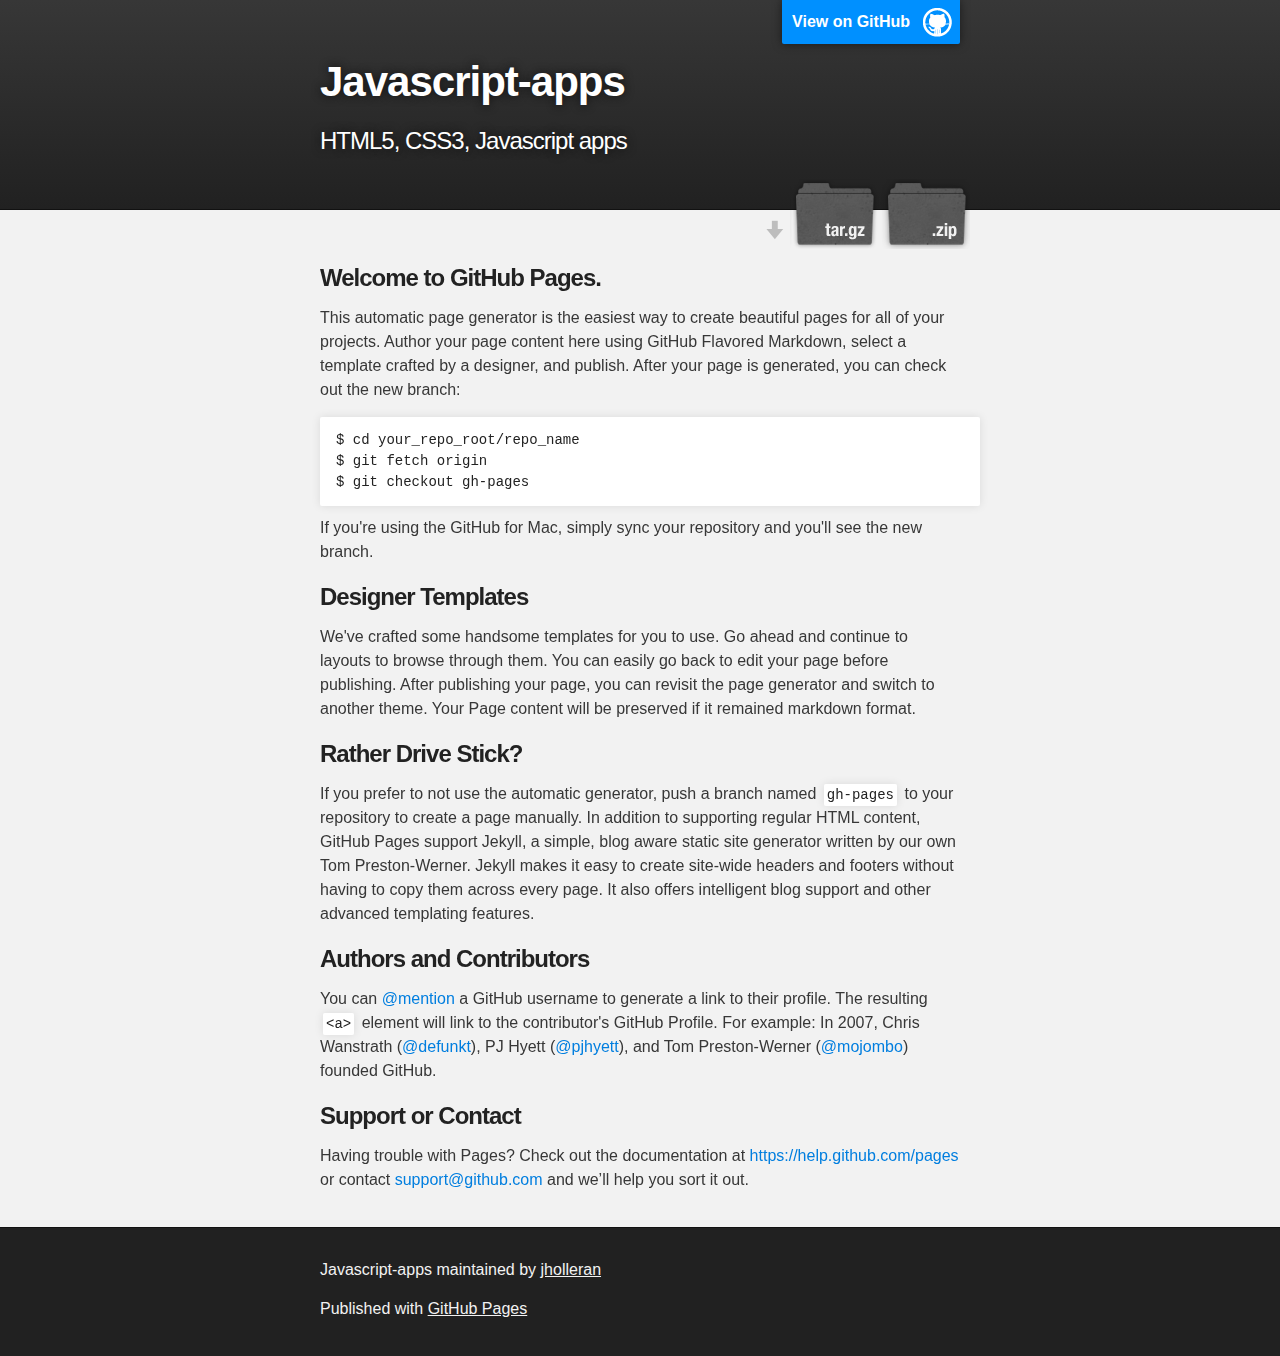
<file: index.html>
<!DOCTYPE html>
<html>

  <head>
    <meta charset='utf-8'>
    <meta http-equiv="X-UA-Compatible" content="chrome=1">
    <meta name="description" content="Javascript-apps : HTML5, CSS3, Javascript apps">

    <link rel="stylesheet" type="text/css" media="screen" href="stylesheets/stylesheet.css">

    <title>Javascript-apps</title>
  </head>

  <body>

    <!-- HEADER -->
    <div id="header_wrap" class="outer">
        <header class="inner">
          <a id="forkme_banner" href="https://github.com/jholleran/javascript-apps">View on GitHub</a>

          <h1 id="project_title">Javascript-apps</h1>
          <h2 id="project_tagline">HTML5, CSS3, Javascript apps</h2>

            <section id="downloads">
              <a class="zip_download_link" href="https://github.com/jholleran/javascript-apps/zipball/master">Download this project as a .zip file</a>
              <a class="tar_download_link" href="https://github.com/jholleran/javascript-apps/tarball/master">Download this project as a tar.gz file</a>
            </section>
        </header>
    </div>

    <!-- MAIN CONTENT -->
    <div id="main_content_wrap" class="outer">
      <section id="main_content" class="inner">
        <h3>
<a id="welcome-to-github-pages" class="anchor" href="#welcome-to-github-pages" aria-hidden="true"><span class="octicon octicon-link"></span></a>Welcome to GitHub Pages.</h3>

<p>This automatic page generator is the easiest way to create beautiful pages for all of your projects. Author your page content here using GitHub Flavored Markdown, select a template crafted by a designer, and publish. After your page is generated, you can check out the new branch:</p>

<pre><code>$ cd your_repo_root/repo_name
$ git fetch origin
$ git checkout gh-pages
</code></pre>

<p>If you're using the GitHub for Mac, simply sync your repository and you'll see the new branch.</p>

<h3>
<a id="designer-templates" class="anchor" href="#designer-templates" aria-hidden="true"><span class="octicon octicon-link"></span></a>Designer Templates</h3>

<p>We've crafted some handsome templates for you to use. Go ahead and continue to layouts to browse through them. You can easily go back to edit your page before publishing. After publishing your page, you can revisit the page generator and switch to another theme. Your Page content will be preserved if it remained markdown format.</p>

<h3>
<a id="rather-drive-stick" class="anchor" href="#rather-drive-stick" aria-hidden="true"><span class="octicon octicon-link"></span></a>Rather Drive Stick?</h3>

<p>If you prefer to not use the automatic generator, push a branch named <code>gh-pages</code> to your repository to create a page manually. In addition to supporting regular HTML content, GitHub Pages support Jekyll, a simple, blog aware static site generator written by our own Tom Preston-Werner. Jekyll makes it easy to create site-wide headers and footers without having to copy them across every page. It also offers intelligent blog support and other advanced templating features.</p>

<h3>
<a id="authors-and-contributors" class="anchor" href="#authors-and-contributors" aria-hidden="true"><span class="octicon octicon-link"></span></a>Authors and Contributors</h3>

<p>You can <a href="https://github.com/blog/821" class="user-mention">@mention</a> a GitHub username to generate a link to their profile. The resulting <code>&lt;a&gt;</code> element will link to the contributor's GitHub Profile. For example: In 2007, Chris Wanstrath (<a href="https://github.com/defunkt" class="user-mention">@defunkt</a>), PJ Hyett (<a href="https://github.com/pjhyett" class="user-mention">@pjhyett</a>), and Tom Preston-Werner (<a href="https://github.com/mojombo" class="user-mention">@mojombo</a>) founded GitHub.</p>

<h3>
<a id="support-or-contact" class="anchor" href="#support-or-contact" aria-hidden="true"><span class="octicon octicon-link"></span></a>Support or Contact</h3>

<p>Having trouble with Pages? Check out the documentation at <a href="https://help.github.com/pages">https://help.github.com/pages</a> or contact <a href="mailto:support@github.com">support@github.com</a> and we’ll help you sort it out.</p>
      </section>
    </div>

    <!-- FOOTER  -->
    <div id="footer_wrap" class="outer">
      <footer class="inner">
        <p class="copyright">Javascript-apps maintained by <a href="https://github.com/jholleran">jholleran</a></p>
        <p>Published with <a href="http://pages.github.com">GitHub Pages</a></p>
      </footer>
    </div>

    

  </body>
</html>
</file>
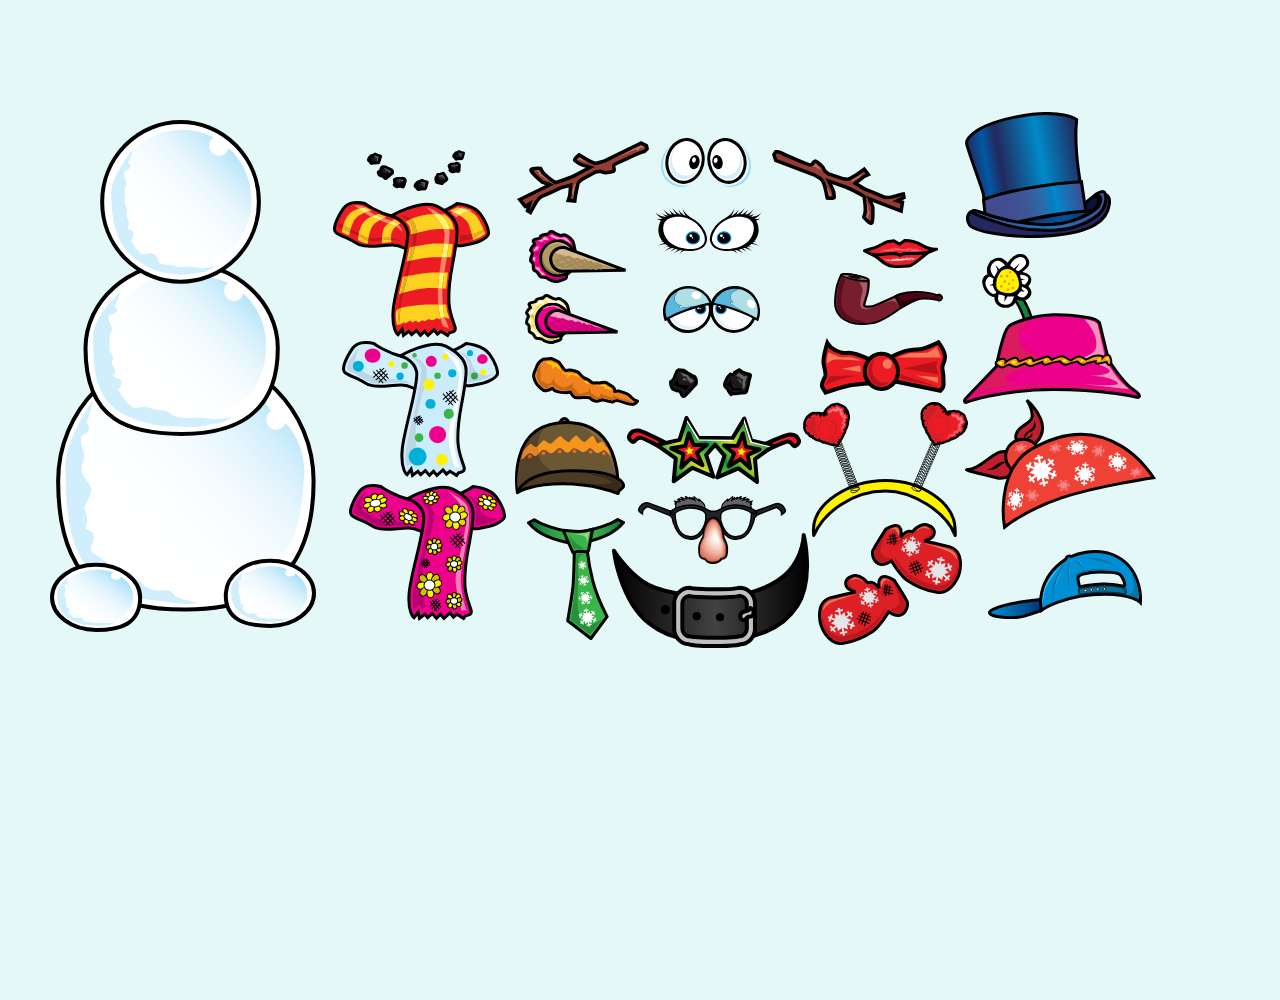
<file: apps/snowman/index.html>
<!DOCTYPE html>
<html lang="en">
	<head>
		<meta charset="utf-8" />
		<title>Snowman</title>
		<link rel="stylesheet" href="style.css" />
		<meta name="viewport" content="width=1200"/>
		<meta name="apple-mobile-web-app-capable" content="yes"/>
	</head>
	<body>
		<img draggable="true" id="snowman" src="images/body.svg" alt="snowman" style="position: absolute; left: 50px; top: 120px; z-index: 5;">
		<img draggable="true" id="mouth03" src="images/mouth03.svg" alt="mouth03" style="position: absolute; left: 367px; top: 150px; z-index: 5;">
		<img draggable="true" id="neck01" src="images/neck05.svg" alt="neck01" style="position: absolute; left: 333px; top: 201px; z-index: 5;">
		<img draggable="true" id="neck02" src="images/neck02.svg" alt="neck02" style="position: absolute; left: 342px; top: 341px; z-index: 5;">
		<img draggable="true" id="neck03" src="images/neck03.svg" alt="neck03" style="position: absolute; left: 349px; top: 484px; z-index: 5;">
		<img draggable="true" id="head03" src="images/head03.svg" alt="head03" style="position: absolute; left: 515px; top: 417px; z-index: 5;">
		<img draggable="true" id="nose03" src="images/nose03.svg" alt="nose03" style="position: absolute; left: 525px; top: 294px; z-index: 5;">
		<img draggable="true" id="hand_left01" src="images/hand_left01.svg" alt="hand_left01" style="position: absolute; left: 517px; top: 141px; z-index: 5;">
		<img draggable="true" id="hand_right01" src="images/hand_right01.svg" alt="hand_right01" style="position: absolute; left: 772px; top: 150px; z-index: 5;">
		<img draggable="true" id="eyes03" src="images/eyes03.svg" alt="eyes03" style="position: absolute; left: 661px; top: 138px; z-index: 5;">
		<img draggable="true" id="nose01" src="images/nose01.svg" alt="nose01" style="position: absolute; left: 532px; top: 357px; z-index: 5;">
		<img draggable="true" id="head06" src="images/head06.svg" alt="head06" style="position: absolute; left: 965px; top: 112px; z-index: 5;">
		<img draggable="true" id="head05" src="images/head05.svg" alt="head05" style="position: absolute; left: 963px; top: 254px; z-index: 5;">
		<img draggable="true" id="neck04" src="images/neck04.svg" alt="neck04" style="position: absolute; left: 527px; top: 518px; z-index: 5;">
		<img draggable="true" id="eyes01" src="images/eyes01.svg" alt="eyes01" style="position: absolute; left: 669px; top: 368px; z-index: 5;">
		<img draggable="true" id="eyes02" src="images/eyes02.svg" alt="eyes02" style="position: absolute; left: 663px; top: 286px; z-index: 5;">
		<img draggable="true" id="eyes04" src="images/eyes04.svg" alt="eyes04" style="position: absolute; left: 655px; top: 208px; z-index: 5;">
		<img draggable="true" id="head01" src="images/head01.svg" alt="head01" style="position: absolute; left: 803px; top: 402px; z-index: 5;">
		<img draggable="true" id="head02" src="images/head02.svg" alt="head02" style="position: absolute; left: 965px; top: 399px; z-index: 5;">
		<img draggable="true" id="head04" src="images/head04.svg" alt="head04" style="position: absolute; left: 988px; top: 550px; z-index: 5;">
		<img draggable="true" id="hand_right02" src="images/hand_right02.svg" alt="hand_right02" style="position: absolute; left: 871px; top: 523px; z-index: 5;">
		<img draggable="true" id="neck05" src="images/neck01.svg" alt="neck05" style="position: absolute; left: 820px; top: 338px; z-index: 5;">
		<img draggable="true" id="mouth01" src="images/mouth01.svg" alt="mouth01" style="position: absolute; left: 834px; top: 273px; z-index: 5;">
		<img draggable="true" id="mouth02" src="images/mouth02.svg" alt="mouth02" style="position: absolute; left: 863px; top: 239px; z-index: 5;">
		<img draggable="true" id="hand_left02" src="images/hand_left02.svg" alt="hand_left02" style="position: absolute; left: 818px; top: 574px; z-index: 5;">
		<img draggable="true" id="eyes06" src="images/eyes06.svg" alt="eyes06" style="position: absolute; left: 627px; top: 416px; z-index: 5;">
		<img draggable="true" id="eyes05" src="images/eyes05.svg" alt="eyes05" style="position: absolute; left: 638px; top: 496px; z-index: 5;">
		<img draggable="true" id="belt" src="images/belt.svg" alt="belt" style="position: absolute; left: 612px; top: 533px; z-index: 5;">
		<img draggable="true" id="nose02" src="images/nose02.svg" alt="nose02" style="position: absolute; left: 529px; top: 230px; z-index: 5;">
		<script src="script.js"></script>
	</body>
</html>
</file>
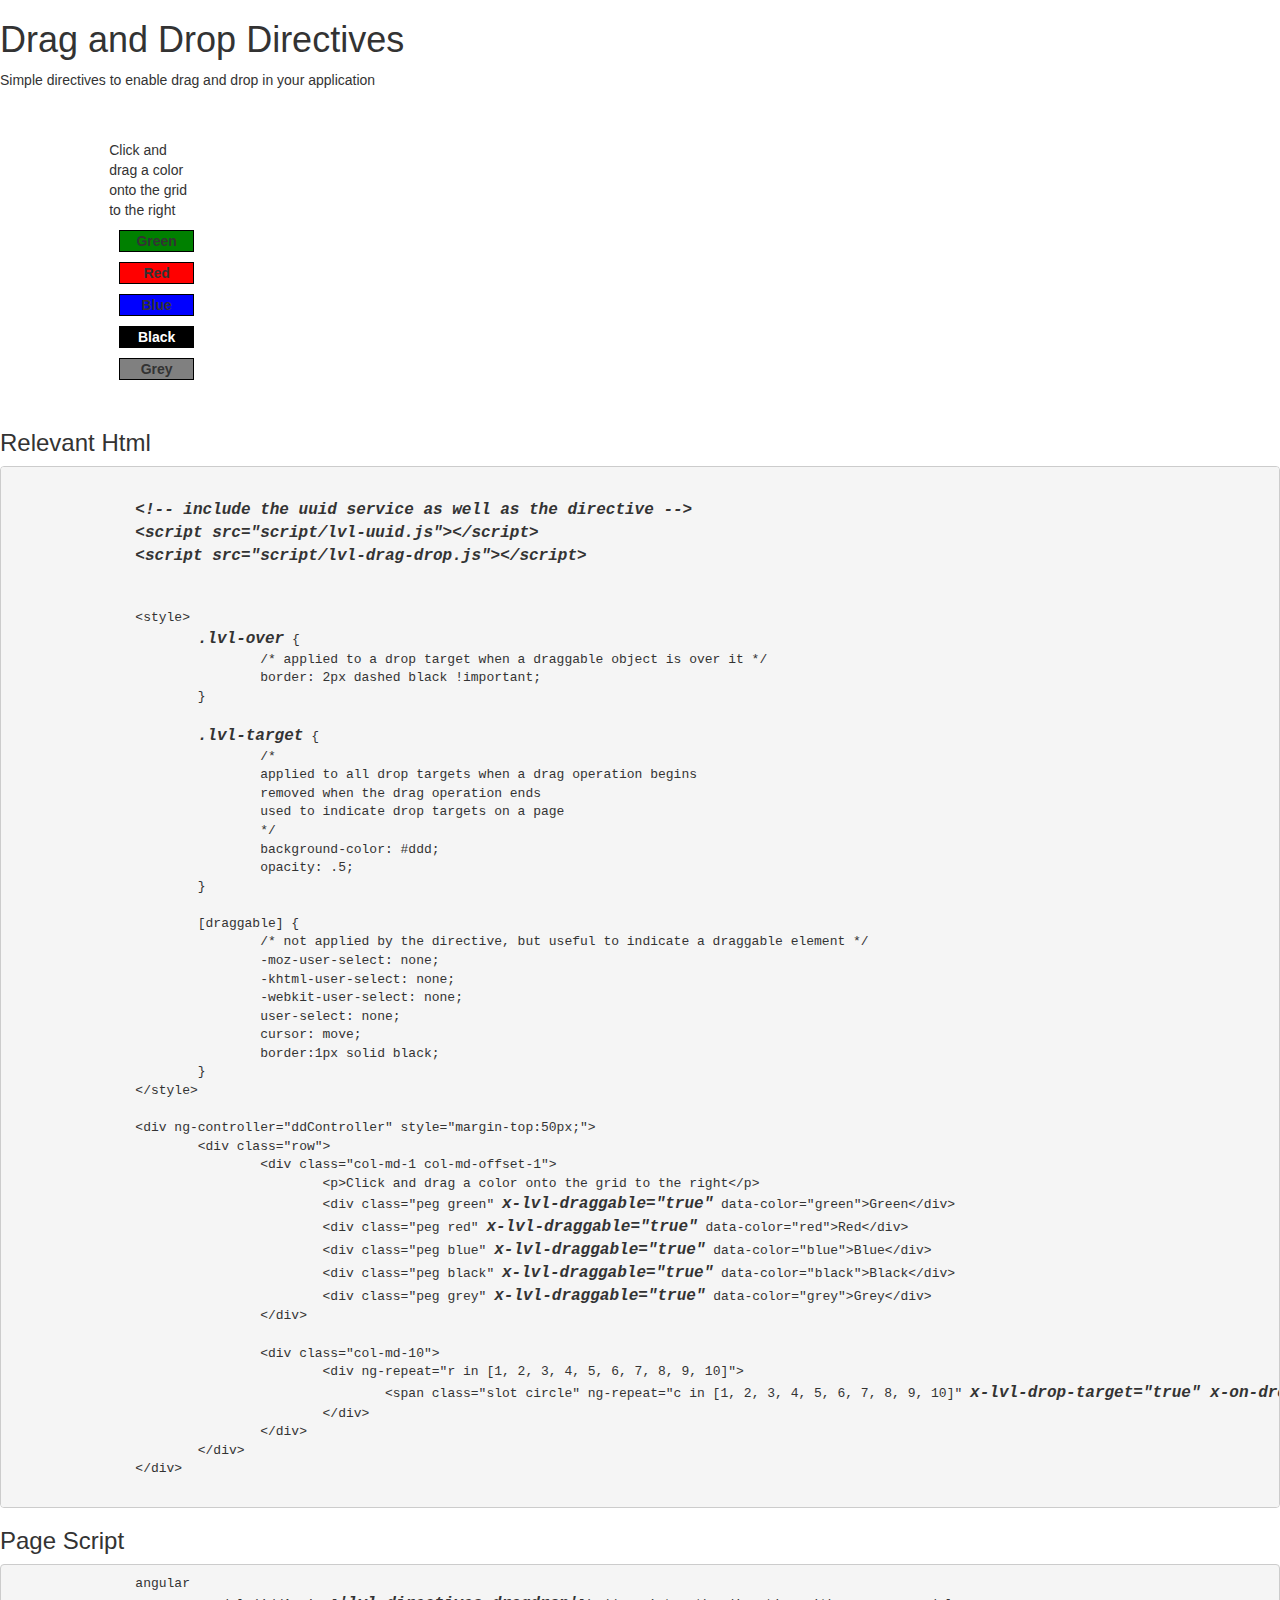
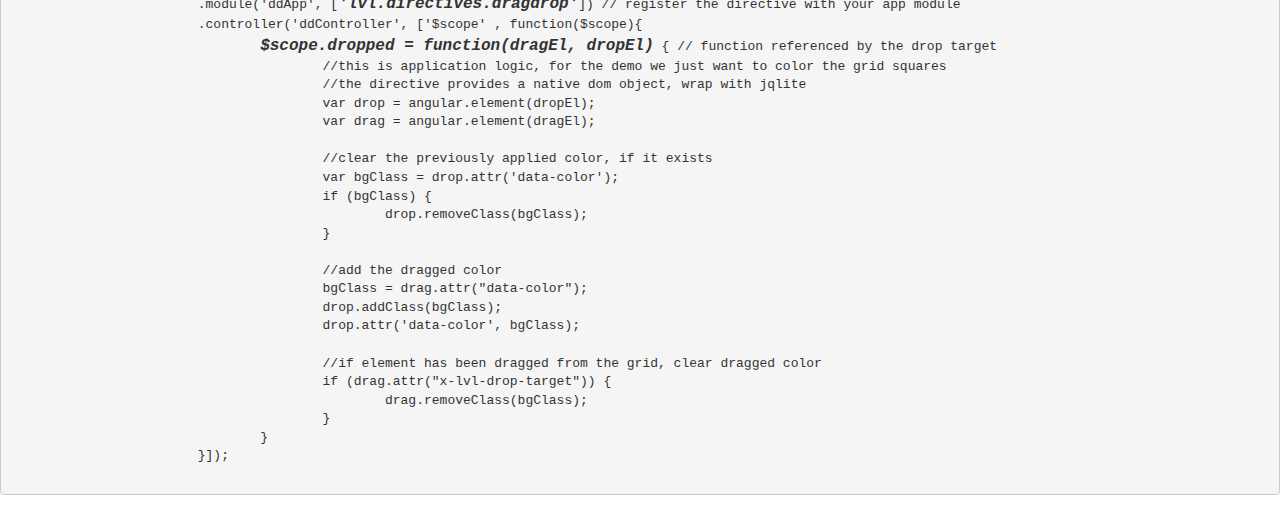
<file: apps/circuit-drop/drag-drop.html>
<html>
	<head>
		<title>Drag and Drop Demo</title>
		<script src="script/lib/angular.js"></script>
		<script src="script/lvl-uuid.js"></script>
		<script src="script/lvl-drag-drop.js"></script>
		<link href="http://netdna.bootstrapcdn.com/bootstrap/3.0.0/css/bootstrap.min.css" rel="stylesheet">
		<style>
			.lvl-over {
				/* applied to a drop target when a draggable object is over it */
				border: 2px dashed black !important;
			}

			.lvl-target {
				/* applied to all drop targets when a drag operation begins, used to indicate drop targets on a page */
				background-color: #ddd;
				opacity: .5;
			}

			[draggable] {
				-moz-user-select: none;
				-khtml-user-select: none;
				-webkit-user-select: none;
				user-select: none;
				/* Required to make elements draggable in old WebKit */
				-khtml-user-drag: element;
				-webkit-user-drag: element;
				cursor: move;
				border:1px solid black;
			}

			.peg {
				text-align: center;
				font-weight: bold;
				border:1px black solid;
				width: 75px;
				margin: 10px;
			}

			.slot {
				margin-right:2px;
				margin-top:2px;
				width:25;
				height:25px;
			    display:inline-block;
			    border: none;
			}

			.red {
				background-color: red;
			}

			.blue {
				background-color: blue;
			}

			.green {
				background-color: green;
			}

			.black {
				background-color: black;
				color: white;
			}

			.grey {
				background-color: grey;
			}

			pre strong {
				font-size:12pt;
			}
		</style>
	</head>
	<body ng-app="ddApp">
		<h1>Drag and Drop Directives</h1>
		<p>Simple directives to enable drag and drop in your application</p>

		<div ng-controller="ddController" style="margin-top:50px;">
			<div class="row">
				<div class="col-md-1 col-md-offset-1">
					<p>Click and drag a color onto the grid to the right</p>
					<div class="peg green" x-lvl-draggable="true" data-color="green">Green</div>
					<div class="peg red" x-lvl-draggable="true" data-color="red">Red</div>
					<div class="peg blue" x-lvl-draggable="true" data-color="blue">Blue</div>
					<div class="peg black" x-lvl-draggable="true" data-color="black">Black</div>
					<div class="peg grey" x-lvl-draggable="true" data-color="grey">Grey</div>
				</div>
	
				<div class="col-md-10">
					<div ng-repeat="r in [1, 2, 3, 4, 5, 6, 7, 8, 9, 10]">
						<span class="slot" ng-repeat="c in [1, 2, 3, 4, 5, 6, 7, 8, 9, 10]" x-lvl-draggable='true' x-lvl-drop-target="true" x-on-drop="dropped(dragEl, dropEl)"></span>
					</div>
				</div>
			</div>
		</div>
		<h3>Relevant Html</h3>
		<pre>
		<em><strong>
		&lt;!-- include the uuid service as well as the directive --&gt;
		&lt;script src="script/lvl-uuid.js"&gt;&lt;/script&gt;
		&lt;script src="script/lvl-drag-drop.js"&gt;&lt;/script&gt;
		</strong></em>
		
		&lt;style&gt;
			<em><strong>.lvl-over</strong></em> {
				/* applied to a drop target when a draggable object is over it */
				border: 2px dashed black !important;
			}

			<em><strong>.lvl-target</strong></em> {
				/* 
				applied to all drop targets when a drag operation begins 
				removed when the drag operation ends
				used to indicate drop targets on a page 
				*/
				background-color: #ddd;
				opacity: .5;
			}

			[draggable] {
				/* not applied by the directive, but useful to indicate a draggable element */
				-moz-user-select: none;
				-khtml-user-select: none;
				-webkit-user-select: none;
				user-select: none;
				cursor: move;
				border:1px solid black;
			}
		&lt;/style&gt;

		&lt;div ng-controller="ddController" style="margin-top:50px;"&gt;
			&lt;div class="row"&gt;
				&lt;div class="col-md-1 col-md-offset-1"&gt;
					&lt;p&gt;Click and drag a color onto the grid to the right&lt;/p&gt;
					&lt;div class="peg green" <em><strong>x-lvl-draggable="true"</strong></em> data-color="green"&gt;Green&lt;/div&gt;
					&lt;div class="peg red" <em><strong>x-lvl-draggable="true"</strong></em> data-color="red"&gt;Red&lt;/div&gt;
					&lt;div class="peg blue" <em><strong>x-lvl-draggable="true"</strong></em> data-color="blue"&gt;Blue&lt;/div&gt;
					&lt;div class="peg black" <em><strong>x-lvl-draggable="true"</strong></em> data-color="black"&gt;Black&lt;/div&gt;
					&lt;div class="peg grey" <em><strong>x-lvl-draggable="true"</strong></em> data-color="grey"&gt;Grey&lt;/div&gt;
				&lt;/div&gt;
	
				&lt;div class="col-md-10"&gt;
					&lt;div ng-repeat="r in [1, 2, 3, 4, 5, 6, 7, 8, 9, 10]"&gt;
						&lt;span class="slot circle" ng-repeat="c in [1, 2, 3, 4, 5, 6, 7, 8, 9, 10]" <em><strong>x-lvl-drop-target="true" x-on-drop="dropped(dragEl, dropEl)"</strong></em>&gt;&lt;/span&gt;
					&lt;/div&gt;
				&lt;/div&gt;
			&lt;/div&gt;
		&lt;/div&gt;
		</pre>

		<h3>Page Script</h3>
		<pre>
		angular
			.module('ddApp', [<em><strong>'lvl.directives.dragdrop'</strong></em>]) // register the directive with your app module
			.controller('ddController', ['$scope' , function($scope){
				<em><strong>$scope.dropped = function(dragEl, dropEl)</em></strong> { // function referenced by the drop target
					//this is application logic, for the demo we just want to color the grid squares
					//the directive provides a native dom object, wrap with jqlite
					var drop = angular.element(dropEl);
					var drag = angular.element(dragEl);
				
					//clear the previously applied color, if it exists
					var bgClass = drop.attr('data-color');
					if (bgClass) {
						drop.removeClass(bgClass);
					}

					//add the dragged color
					bgClass = drag.attr("data-color");
					drop.addClass(bgClass);
					drop.attr('data-color', bgClass);

					//if element has been dragged from the grid, clear dragged color
					if (drag.attr("x-lvl-drop-target")) {
						drag.removeClass(bgClass);
					}
				}
			}]);
		</pre>
	</body>
	<script>
		angular
			.module('ddApp', ['lvl.directives.dragdrop']) // register the directive with your app module
			.controller('ddController', ['$scope' , function($scope){ // function referenced by the drop target
				$scope.dropped = function(dragEl, dropEl) {
					//this is application logic, for the demo we just want to color the grid squares
					//the directive provides a native dom object, wrap with jqlite
					var drop = angular.element(dropEl);
					var drag = angular.element(dragEl);
				
					//clear the previously applied color, if it exists
					var bgClass = drop.attr('data-color');
					if (bgClass) {
						drop.removeClass(bgClass);
					}

					//add the dragged color
					bgClass = drag.attr("data-color");
					drop.addClass(bgClass);
					drop.attr('data-color', bgClass);

					//if element has been dragged from the grid, clear dragged color
					if (drag.attr("x-lvl-drop-target")) {
						drag.removeClass(bgClass);
					}
				}
			}]);
	</script>
</html>
</file>
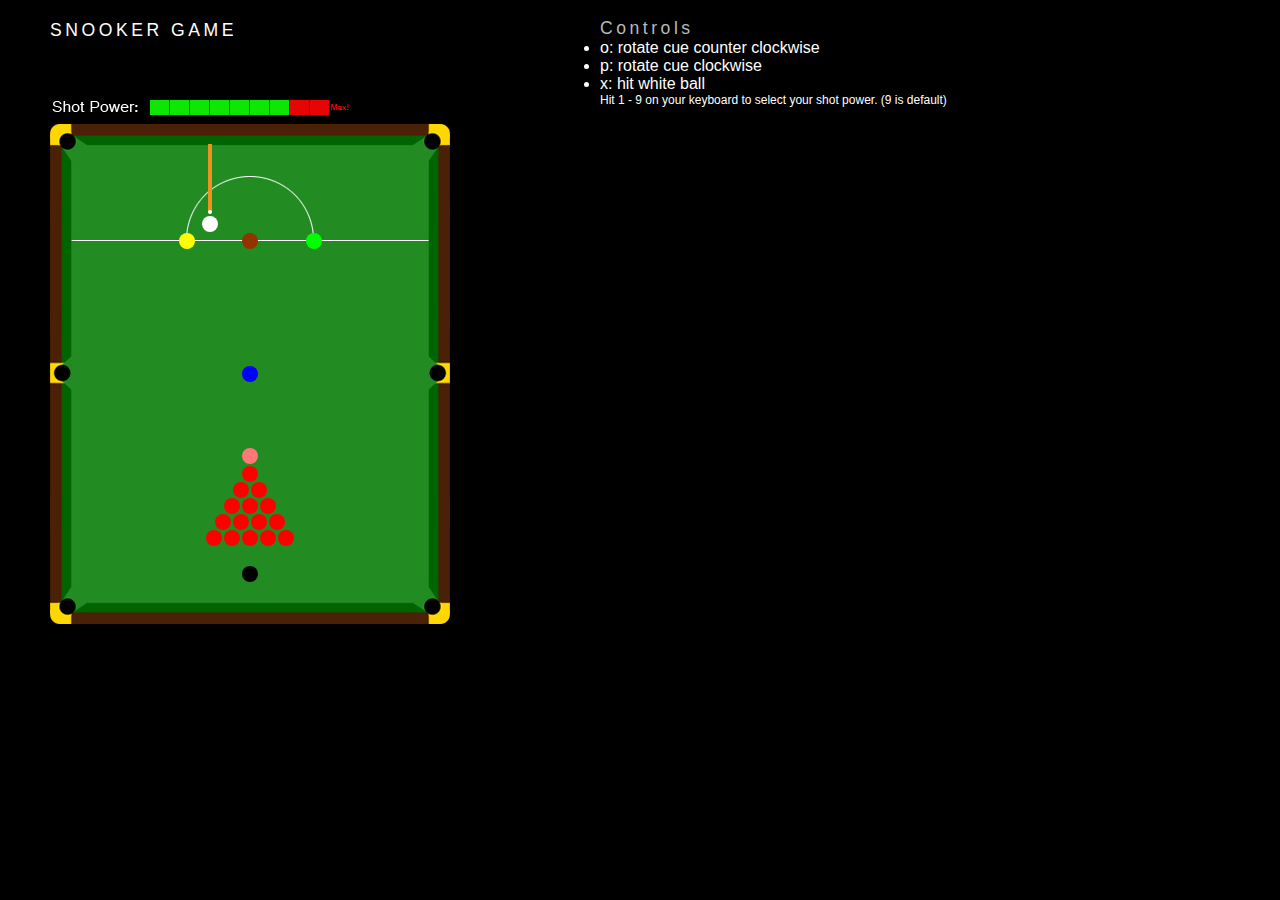
<file: apps/snooker/demo.html>
<!DOCTYPE html>



<html xmlns="http://www.w3.org/1999/xhtml" xml:lang="en" lang="en">



	<head>

		<meta http-equiv="Content-Type" content="text/html; charset=UTF-8" />

		<title></title>

		<meta name="description" content=" " />

		<!--[if lt IE 8]>



		<![endif]--> 

		<link rel="stylesheet" type="text/css" href="style.css"/>

		<script type="text/javascript" src="ball_create.js"></script>

		<script type="text/javascript" src="snooker.js"></script>

		<script type="text/javascript" src="controls.js"></script>

		<script type="text/javascript" src="animate.js"></script>

		<script type="text/javascript" src="cue_control.js"></script>

		<script type="text/javascript" src="excanvas.js"></script>

	</head>

	<body onkeydown="rotateCue(event)">

			<div id="content">

				<h1>SNOOKER GAME</h1>				

				<img src="images/power9.jpg" alt="Shot Power Meter" title="Hit 1 - 9 on your keyboard for a different shot power" id="shotmeter">

				<canvas id="canvas" width="400" height="500">

					<p>Unfortunately your browser does not support the canvas element. Please upgrade to the latest versions of Firefox, Safari, Opera or Chrome</p>

				</canvas>
			</div><!-- #content -->

			<br>
			<h3>Controls</h3>
			<ul>

				<li>o: rotate cue counter clockwise</li>

				<li>p: rotate cue clockwise</li>

				<li>x: hit white ball</li>

			</ul>

			<p>Hit 1 - 9 on your keyboard to select your shot power. (9 is default)</p>
	</body>

</html>
</file>
<file: stylesheets/stylesheet.css>
/*******************************************************************************
Slate Theme for GitHub Pages
by Jason Costello, @jsncostello
*******************************************************************************/

@import url(pygment_trac.css);

/*******************************************************************************
MeyerWeb Reset
*******************************************************************************/

html, body, div, span, applet, object, iframe,
h1, h2, h3, h4, h5, h6, p, blockquote, pre,
a, abbr, acronym, address, big, cite, code,
del, dfn, em, img, ins, kbd, q, s, samp,
small, strike, strong, sub, sup, tt, var,
b, u, i, center,
dl, dt, dd, ol, ul, li,
fieldset, form, label, legend,
table, caption, tbody, tfoot, thead, tr, th, td,
article, aside, canvas, details, embed,
figure, figcaption, footer, header, hgroup,
menu, nav, output, ruby, section, summary,
time, mark, audio, video {
  margin: 0;
  padding: 0;
  border: 0;
  font: inherit;
  vertical-align: baseline;
}

/* HTML5 display-role reset for older browsers */
article, aside, details, figcaption, figure,
footer, header, hgroup, menu, nav, section {
  display: block;
}

ol, ul {
  list-style: none;
}

table {
  border-collapse: collapse;
  border-spacing: 0;
}

/*******************************************************************************
Theme Styles
*******************************************************************************/

body {
  box-sizing: border-box;
  color:#373737;
  background: #212121;
  font-size: 16px;
  font-family: 'Myriad Pro', Calibri, Helvetica, Arial, sans-serif;
  line-height: 1.5;
  -webkit-font-smoothing: antialiased;
}

h1, h2, h3, h4, h5, h6 {
  margin: 10px 0;
  font-weight: 700;
  color:#222222;
  font-family: 'Lucida Grande', 'Calibri', Helvetica, Arial, sans-serif;
  letter-spacing: -1px;
}

h1 {
  font-size: 36px;
  font-weight: 700;
}

h2 {
  padding-bottom: 10px;
  font-size: 32px;
  background: url('../images/bg_hr.png') repeat-x bottom;
}

h3 {
  font-size: 24px;
}

h4 {
  font-size: 21px;
}

h5 {
  font-size: 18px;
}

h6 {
  font-size: 16px;
}

p {
  margin: 10px 0 15px 0;
}

footer p {
  color: #f2f2f2;
}

a {
  text-decoration: none;
  color: #007edf;
  text-shadow: none;

  transition: color 0.5s ease;
  transition: text-shadow 0.5s ease;
  -webkit-transition: color 0.5s ease;
  -webkit-transition: text-shadow 0.5s ease;
  -moz-transition: color 0.5s ease;
  -moz-transition: text-shadow 0.5s ease;
  -o-transition: color 0.5s ease;
  -o-transition: text-shadow 0.5s ease;
  -ms-transition: color 0.5s ease;
  -ms-transition: text-shadow 0.5s ease;
}

a:hover, a:focus {text-decoration: underline;}

footer a {
  color: #F2F2F2;
  text-decoration: underline;
}

em {
  font-style: italic;
}

strong {
  font-weight: bold;
}

img {
  position: relative;
  margin: 0 auto;
  max-width: 739px;
  padding: 5px;
  margin: 10px 0 10px 0;
  border: 1px solid #ebebeb;

  box-shadow: 0 0 5px #ebebeb;
  -webkit-box-shadow: 0 0 5px #ebebeb;
  -moz-box-shadow: 0 0 5px #ebebeb;
  -o-box-shadow: 0 0 5px #ebebeb;
  -ms-box-shadow: 0 0 5px #ebebeb;
}

p img {
  display: inline;
  margin: 0;
  padding: 0;
  vertical-align: middle;
  text-align: center;
  border: none;
}

pre, code {
  width: 100%;
  color: #222;
  background-color: #fff;

  font-family: Monaco, "Bitstream Vera Sans Mono", "Lucida Console", Terminal, monospace;
  font-size: 14px;

  border-radius: 2px;
  -moz-border-radius: 2px;
  -webkit-border-radius: 2px;
}

pre {
  width: 100%;
  padding: 10px;
  box-shadow: 0 0 10px rgba(0,0,0,.1);
  overflow: auto;
}

code {
  padding: 3px;
  margin: 0 3px;
  box-shadow: 0 0 10px rgba(0,0,0,.1);
}

pre code {
  display: block;
  box-shadow: none;
}

blockquote {
  color: #666;
  margin-bottom: 20px;
  padding: 0 0 0 20px;
  border-left: 3px solid #bbb;
}


ul, ol, dl {
  margin-bottom: 15px
}

ul {
  list-style-position: inside;
  list-style: disc;
  padding-left: 20px;
}

ol {
  list-style-position: inside;
  list-style: decimal;
  padding-left: 20px;
}

dl dt {
  font-weight: bold;
}

dl dd {
  padding-left: 20px;
  font-style: italic;
}

dl p {
  padding-left: 20px;
  font-style: italic;
}

hr {
  height: 1px;
  margin-bottom: 5px;
  border: none;
  background: url('../images/bg_hr.png') repeat-x center;
}

table {
  border: 1px solid #373737;
  margin-bottom: 20px;
  text-align: left;
 }

th {
  font-family: 'Lucida Grande', 'Helvetica Neue', Helvetica, Arial, sans-serif;
  padding: 10px;
  background: #373737;
  color: #fff;
 }

td {
  padding: 10px;
  border: 1px solid #373737;
 }

form {
  background: #f2f2f2;
  padding: 20px;
}

/*******************************************************************************
Full-Width Styles
*******************************************************************************/

.outer {
  width: 100%;
}

.inner {
  position: relative;
  max-width: 640px;
  padding: 20px 10px;
  margin: 0 auto;
}

#forkme_banner {
  display: block;
  position: absolute;
  top:0;
  right: 10px;
  z-index: 10;
  padding: 10px 50px 10px 10px;
  color: #fff;
  background: url('../images/blacktocat.png') #0090ff no-repeat 95% 50%;
  font-weight: 700;
  box-shadow: 0 0 10px rgba(0,0,0,.5);
  border-bottom-left-radius: 2px;
  border-bottom-right-radius: 2px;
}

#header_wrap {
  background: #212121;
  background: -moz-linear-gradient(top, #373737, #212121);
  background: -webkit-linear-gradient(top, #373737, #212121);
  background: -ms-linear-gradient(top, #373737, #212121);
  background: -o-linear-gradient(top, #373737, #212121);
  background: linear-gradient(top, #373737, #212121);
}

#header_wrap .inner {
  padding: 50px 10px 30px 10px;
}

#project_title {
  margin: 0;
  color: #fff;
  font-size: 42px;
  font-weight: 700;
  text-shadow: #111 0px 0px 10px;
}

#project_tagline {
  color: #fff;
  font-size: 24px;
  font-weight: 300;
  background: none;
  text-shadow: #111 0px 0px 10px;
}

#downloads {
  position: absolute;
  width: 210px;
  z-index: 10;
  bottom: -40px;
  right: 0;
  height: 70px;
  background: url('../images/icon_download.png') no-repeat 0% 90%;
}

.zip_download_link {
  display: block;
  float: right;
  width: 90px;
  height:70px;
  text-indent: -5000px;
  overflow: hidden;
  background: url(../images/sprite_download.png) no-repeat bottom left;
}

.tar_download_link {
  display: block;
  float: right;
  width: 90px;
  height:70px;
  text-indent: -5000px;
  overflow: hidden;
  background: url(../images/sprite_download.png) no-repeat bottom right;
  margin-left: 10px;
}

.zip_download_link:hover {
  background: url(../images/sprite_download.png) no-repeat top left;
}

.tar_download_link:hover {
  background: url(../images/sprite_download.png) no-repeat top right;
}

#main_content_wrap {
  background: #f2f2f2;
  border-top: 1px solid #111;
  border-bottom: 1px solid #111;
}

#main_content {
  padding-top: 40px;
}

#footer_wrap {
  background: #212121;
}



/*******************************************************************************
Small Device Styles
*******************************************************************************/

@media screen and (max-width: 480px) {
  body {
    font-size:14px;
  }

  #downloads {
    display: none;
  }

  .inner {
    min-width: 320px;
    max-width: 480px;
  }

  #project_title {
  font-size: 32px;
  }

  h1 {
    font-size: 28px;
  }

  h2 {
    font-size: 24px;
  }

  h3 {
    font-size: 21px;
  }

  h4 {
    font-size: 18px;
  }

  h5 {
    font-size: 14px;
  }

  h6 {
    font-size: 12px;
  }

  code, pre {
    min-width: 320px;
    max-width: 480px;
    font-size: 11px;
  }

}
</file>
<file: apps/snowman/style.css>
body {
	background: #E4F8F7;
	margin: 0;
	padding: 0;
	width: 1000px;
	height: 1000px;
}

[draggable] {
	cursor: move;
}
</file>
<file: apps/snooker/style.css>
html, body, div, span, applet, object, iframe,
h1, h2, h3, h4, h5, h6, p, blockquote, pre,
a, abbr, acronym, address, big, cite, code,
del, dfn, em, font, img, ins, kbd, q, s, samp,
small, strike, strong, sub, sup, tt, var,
b, u, i, center,
dl, dt, dd, ol, ul, li,
fieldset, form, label, legend,
table, caption, tbody, tfoot, thead, tr, th, td {				/* CSS Reset (for IE to play nicely) */
	margin: 0;
	padding: 0;
	border: 0;
	outline: 0;
	vertical-align: baseline;
	background: transparent;
	}
	
body {
	background: #000000;
	color: #ffffff;
	font-family: Arial, Helvetica, Geneva, sans-serif;
	}
	
a {
	text-decoration: none;
	color: #bfbfbf;
	}	

p {
	font-size: 12px;
	}	
	
h1 {
	margin-top: 20px;
	font-size: 1.1em;
	font-family: Arial, Verdana, Geneva, sans-serif;
	font-weight: normal;
	letter-spacing: 0.2em;
	}
h3 {
	font-size: 1.1em;
	font-family: Arial, Verdana, Geneva, sans-serif;
	font-weight: normal;
	letter-spacing: 0.2em;
	color: #b8babb;
	}
	
#wrap {
	width: 1000px;
	margin: auto;
	}
	
#header {
	width: 1000px;
	}
	
#left {
	width: 200px;
	float: left;
	}

#menu {
	list-style-type: none;
	margin-top: 40px;
	margin-bottom: 40px;
	}
	
#left h1 {
	text-align: center;
	}

#left p {
	text-align: center;
	}
	
#left #p1 {
	margin-bottom: 5px;
	}

#menu li a {
	width: 200px;
	text-align: center;
	font-size: 0.8em;
	letter-spacing: 0.2em;
	}
	
#menu a:hover {
	color: #7a8aef;
	}	
	
#current {
	color: #7a8aef;
	}	
	
	
#menu li {
	border-bottom: 1px solid #181818;
	padding-top: 15px;
	padding-bottom: 15px;
	text-align: center;
	}
	
#content {
	width: 500px;
	padding-left: 50px;
	padding-right: 50px;
	float: left;
	}
	
#content p {
	color: #b8babb;
	line-height: 160%;
	margin-bottom: 20px;
	}

	
#content h1 {
	margin-bottom: 54px;
	}

#content li {
	font-size: 12px;
	color: #b8babb;
	list-style-type: none;
	}
	
#content ul {
	margin-left: 20px;
	margin-top: 10px;
	margin-bottom: 10px;
	}
	
	
#sidebar {
	width: 200px;
	float: right;
	}
	
#sidebar h1 {
	text-align: center;
	margin-bottom: 54px;
	}
	
	
.date {
	margin-bottom: 10px;
	}
	
#sidebar p {
	margin-bottom: 10px;
	}	
	
#canvas {
	 background: url('images/snooker_table_background.jpg') no-repeat black;
}
</file>
